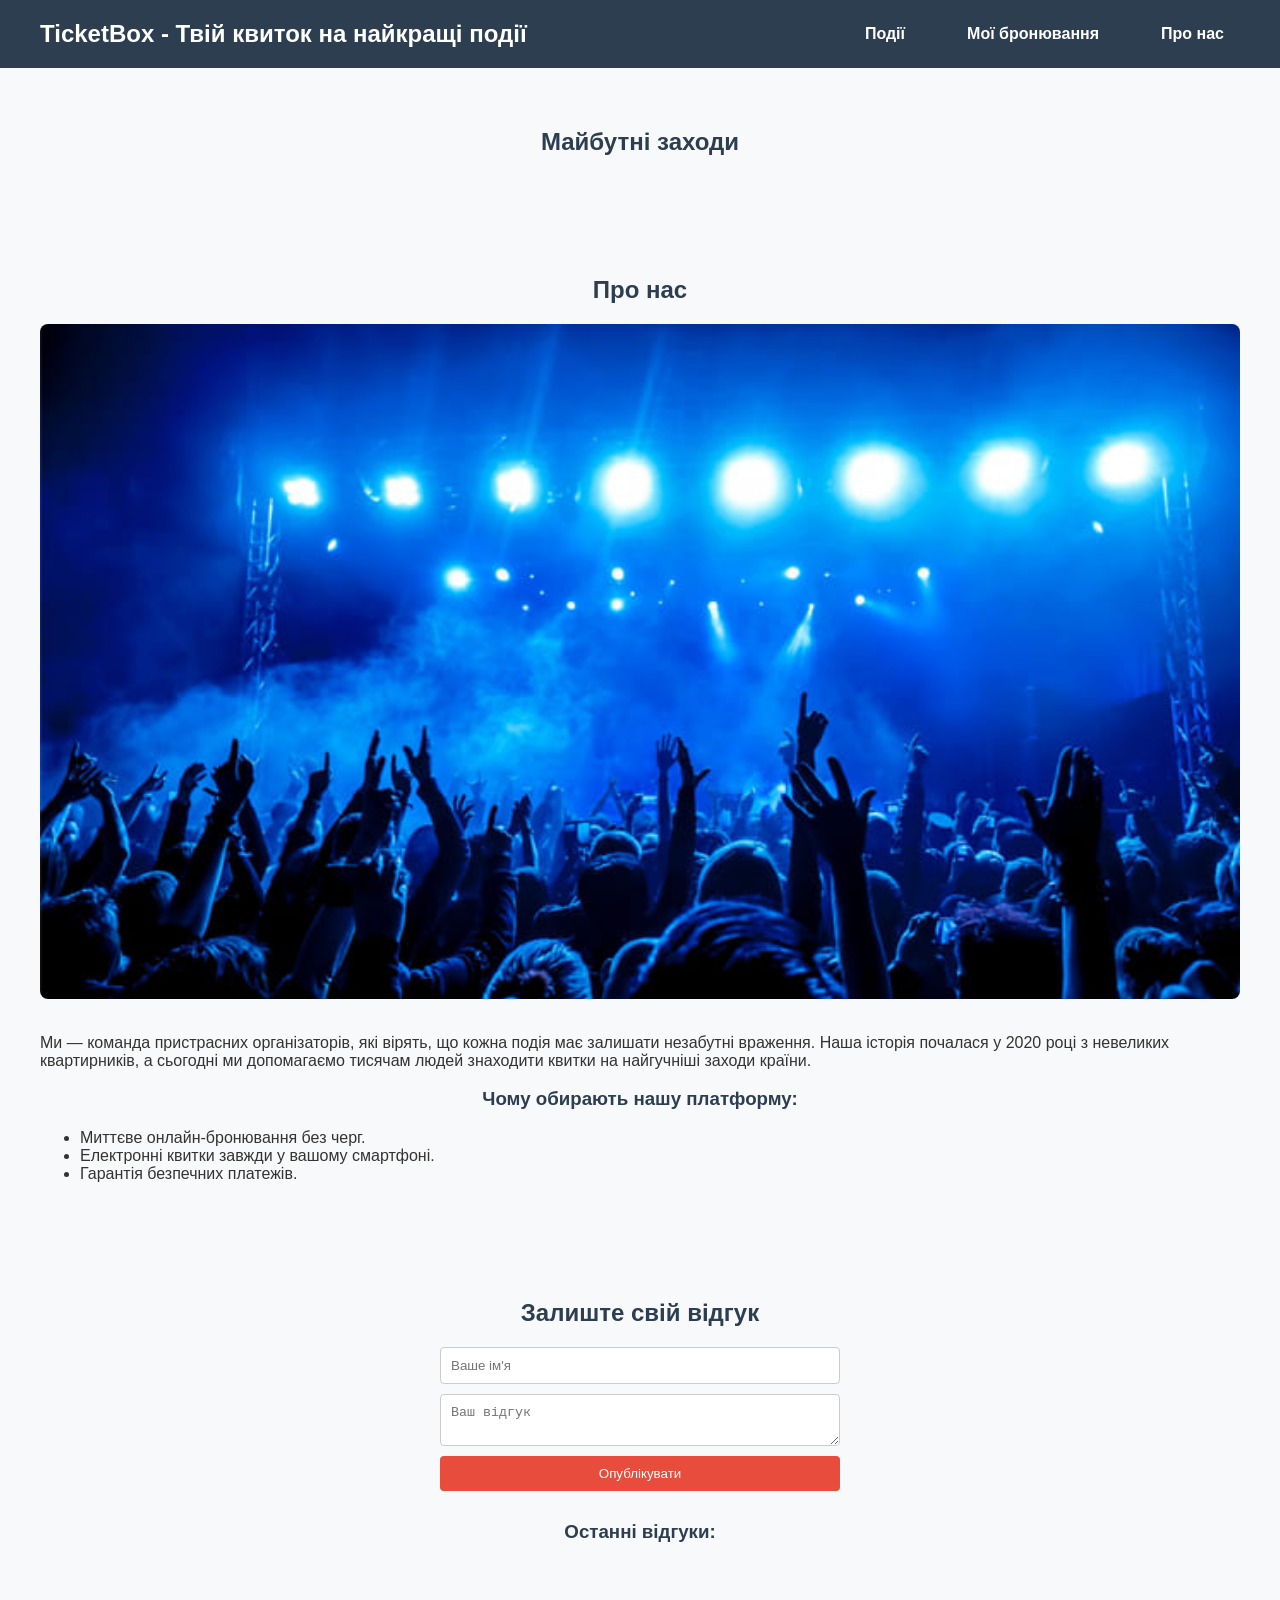
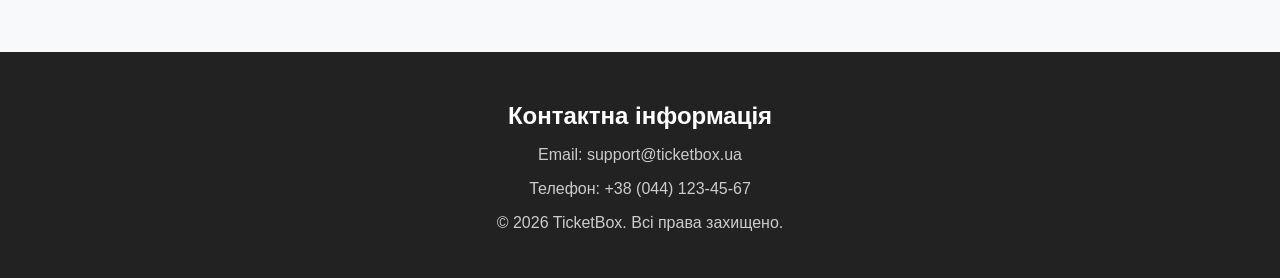
<file: index.html>
<!DOCTYPE html>
<html lang="uk">
<head>
    <meta charset="UTF-8">
    <meta name="viewport" content="width=device-width, initial-scale=1.0">
    <title>TicketBox - Бронювання квитків</title>
    <link rel="stylesheet" href="style.css">
    <script src="script.js" defer></script>
</head>
<body>

    <header>
        <h1>TicketBox - Твій квиток на найкращі події</h1>
        <nav>
            <ul>
                <li><a href="#events">Події</a></li>
                <li><a href="bookings.html">Мої бронювання</a></li>
                <li><a href="#about">Про нас</a></li>
            </ul>
        </nav>
    </header>

    <main>
        <section id="events">
            <h2>Майбутні заходи</h2>
            <div class="events-grid" id="events-container">
                </div>
        </section>

        <section id="about">
            <h2>Про нас</h2>
            <img src="images/concert1.jpg" alt="Фото концерту" width="800" class="event-image">   
            <p>Ми — команда пристрасних організаторів, які вірять, що кожна подія має залишати незабутні враження. Наша історія почалася у 2020 році з невеликих квартирників, а сьогодні ми допомагаємо тисячам людей знаходити квитки на найгучніші заходи країни.</p>
            <h3>Чому обирають нашу платформу:</h3>
            <ul>
                <li>Миттєве онлайн-бронювання без черг.</li>
                <li>Електронні квитки завжди у вашому смартфоні.</li>
                <li>Гарантія безпечних платежів.</li>
            </ul>
        </section>

        <section id="feedback-section">
            <h2>Залиште свій відгук</h2>
            <form id="feedback-form">
                <input type="text" id="user-name" placeholder="Ваше ім'я">
                <textarea id="user-comment" placeholder="Ваш відгук"></textarea>
                <button type="submit" id="submit-btn">Опублікувати</button>
            </form>
            
            <div id="comments-container">
                <h3>Останні відгуки:</h3>
                <ul id="comments-list">
                    </ul>
            </div>
        </section>
    </main>

    <footer>
        <h2>Контактна інформація</h2>
        <p>Email: support@ticketbox.ua</p>
        <p>Телефон: +38 (044) 123-45-67</p>
        <p>&copy; 2026 TicketBox. Всі права захищено.</p>
    </footer>

</body>
</html>
</file>
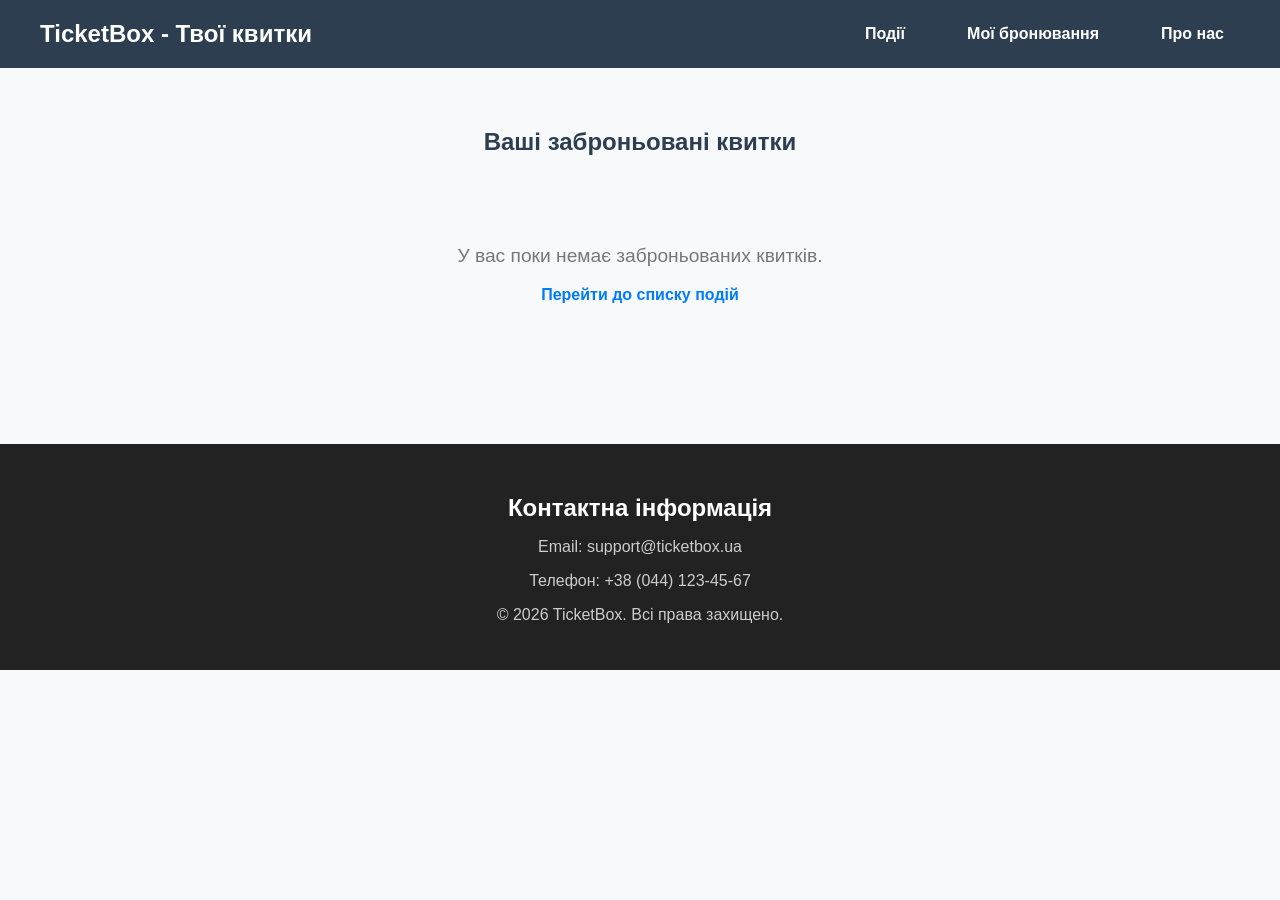
<file: bookings.html>
<!DOCTYPE html>
<html lang="uk">
<head>
    <meta charset="UTF-8">
    <meta name="viewport" content="width=device-width, initial-scale=1.0">
    <title>Мої бронювання - TicketBox</title>
    <link rel="stylesheet" href="style.css">
    <script src="script.js" defer></script>
</head>
<body>

    <header>
        <h1>TicketBox - Твої квитки</h1>
        <nav>
            <ul>
                <li><a href="index.html">Події</a></li>
                <li><a href="bookings.html">Мої бронювання</a></li>
                <li><a href="index.html#about">Про нас</a></li>
            </ul>
        </nav>
    </header>

    <main>
        <section id="my-bookings">
            <h2>Ваші заброньовані квитки</h2>
            <div id="booked-tickets-list" class="bookings-container">
                </div>
        </section>
    </main>

    <footer>
        <h2>Контактна інформація</h2>
        <p>Email: support@ticketbox.ua</p>
        <p>Телефон: +38 (044) 123-45-67</p>
        <p>&copy; 2026 TicketBox. Всі права захищено.</p>
    </footer>

</body>
</html>
</file>
<file: style.css>
/* =========================================
   Базові стилі
   ========================================= */
body {
    font-family: 'Segoe UI', Tahoma, Geneva, Verdana, sans-serif; 
    background-color: #f8f9fa; 
    color: #333333; 
    margin: 0; 
    padding: 0;
}

h1, h2, h3 { text-align: center; color: #2c3e50; }

section {
    padding: 40px; 
    max-width: 1200px; 
    margin: 0 auto; 
}

/* =========================================
   Шапка та Навігація (Flexbox)
   ========================================= */
header {
    background-color: #2c3e50; 
    color: white;
    padding: 20px 40px;
    display: flex; 
    justify-content: space-between; 
    align-items: center;
}

header h1 { margin: 0; font-size: 24px; color: white; }

nav ul {
    list-style-type: none;
    margin: 0; padding: 0;
    display: flex; gap: 30px; 
}

nav a {
    color: white;
    text-decoration: none; 
    font-weight: bold;
    padding: 8px 16px;
    transition: all 0.3s ease; 
}

/* =========================================
   Картки подій 
   ========================================= */
.events-grid {
    display: grid; 
    grid-template-columns: repeat(auto-fit, minmax(300px, 1fr)); 
    gap: 30px; 
    margin-top: 20px;
}

.event-card {
    background-color: white;
    padding: 25px;
    border-radius: 10px; 
    box-shadow: 0 4px 8px rgba(0, 0, 0, 0.1);
    transition: transform 0.3s ease;
}

.event-card:hover { transform: translateY(-5px); }

.event-image {
    width: 100%; 
    height: auto; 
    aspect-ratio: 16 / 9; 
    object-fit: cover; 
    border-radius: 8px; 
    margin-bottom: 15px;
}

/* =========================================
   Кнопки та Бронювання
   ========================================= */
.booking-controls {
    display: flex;
    flex-direction: column;
    gap: 10px;
    margin-top: 15px;
    padding-top: 15px;
    border-top: 1px solid #eee;
}

.ticket-qty {
    width: 60px; padding: 5px;
    border: 1px solid #ccc; border-radius: 4px;
}

.book-btn {
    background-color: #007bff;
    color: white; border: none;
    padding: 10px; border-radius: 5px;
    font-weight: bold; cursor: pointer;
    transition: 0.3s;
}

.book-btn:hover { background-color: #0056b3; }
.book-btn.booked { background-color: #27ae60; cursor: not-allowed; }

.booking-item {
    background-color: white;
    padding: 15px; margin-bottom: 10px;
    border-radius: 8px; border-left: 5px solid #27ae60;
    box-shadow: 0 2px 5px rgba(0,0,0,0.1);
}

/* =========================================
   Відгуки та Форма
   ========================================= */
#feedback-form {
    display: flex; 
    flex-direction: column;
    max-width: 400px; 
    gap: 10px; 
    margin: 0 auto 30px auto;
}

#feedback-form input, #feedback-form textarea {
    padding: 10px; 
    border: 1px solid #ccc; 
    border-radius: 4px;
}

#submit-btn {
    background-color: #e74c3c; color: white;
    padding: 10px; border: none; border-radius: 4px;
    cursor: pointer;
}

#comments-list li {
    background: #eefaff; padding: 10px;
    margin-bottom: 10px; border-radius: 4px;
    border-left: 4px solid #007bff; list-style: none;
}

/* =========================================
   Футер
   ========================================= */
footer {
    background-color: #222222; color: #cccccc;
    text-align: center; padding: 30px 20px;
    margin-top: 50px; 
}
footer h2 { color: white; margin-bottom: 15px; }

/* =========================================
   Медіа-запити
   ========================================= */

/* --- 1-й Медіа-запит: Для планшетів (екрани менші за 768px) --- */
@media (max-width: 768px) {
    section {
        padding: 30px 20px; 
    }

    .event-card {
        flex-direction: column;
        text-align: center;
        padding: 20px;
    }

    .event-details,
    .event-image-container {
        width: 100%; 
    }

    .event-image {
        aspect-ratio: 4 / 3; 
    }


    header h1 {
        font-size: 24px; 
        line-height: 1.2;
        
    }

    header h2 {
        font-size: 20px; 
        margin-bottom: 15px;
    }

    .event-details h3 {
        font-size: 20px; 
    }

    .event-details p {
        font-size: 15px; 
        line-height: 1.5;
    }

    .btn {
        font-size: 14px;
        padding: 10px 20px;
    }
}

/* --- 2-й Медіа-запит: Для мобільних телефонів (екрани менші за 480px) --- */
@media (max-width: 480px) {
    
    h1 {
        font-size: 22px;
    }
    
    h2 {
        font-size: 18px;
    }

    header h1 {
        font-size: 18px; 
        line-height: 1.4; 
        margin-bottom: 10px; 
    }

    header {
        flex-direction: column;
        padding: 15px 10px; 
        gap: 10px;
    }

    nav ul {
        flex-direction: column; 
        width: 100%;
        gap: 8px;
    }

    nav ul li {
        width: 100%;
        text-align: center;
    }

    nav a {
        display: block; 
        padding: 12px;
    }
}
</file>
